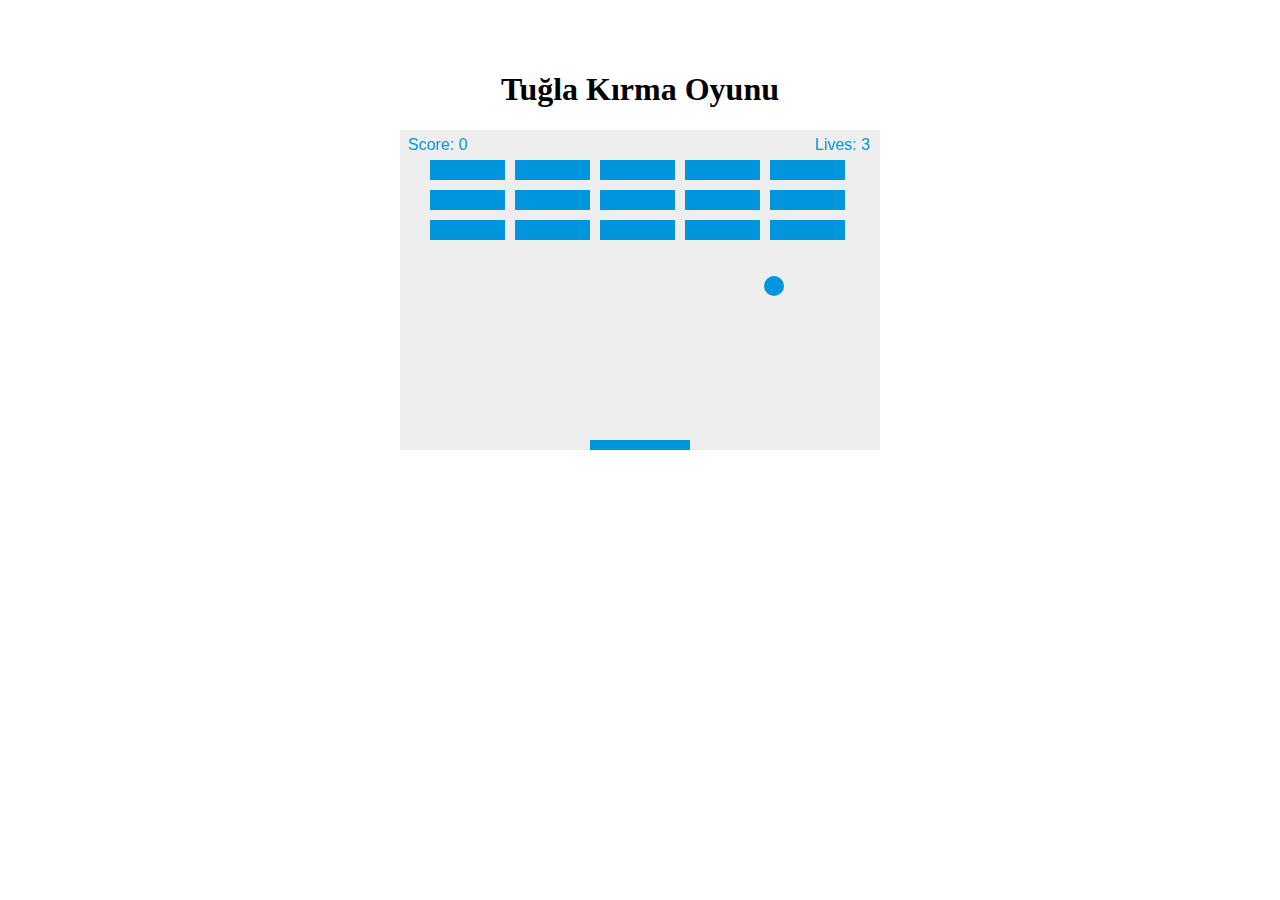
<file: Breaking Brick Game App/index.html>
<!DOCTYPE html>
<html lang="en">
<head>
    <meta charset="UTF-8">
    <meta http-equiv="X-UA-Compatible" content="IE=edge">
    <meta name="viewport" content="width=device-width, initial-scale=1.0">
    <title>Document</title>
    <style>
        body{
            margin: 0;
            margin-top: 50px;
            padding: 0;
            display: flex;
            flex-direction: column;
            align-items: center;
            justify-content: center;
        }

        canvas{
            background: #eee;
        }
    </style>
</head>
<body>
    <h1>Tuğla Kırma Oyunu</h1>
    <canvas id="game" width="480" height="320"></canvas>

    <script src="./game.js"></script>
</body>
</html>
</file>
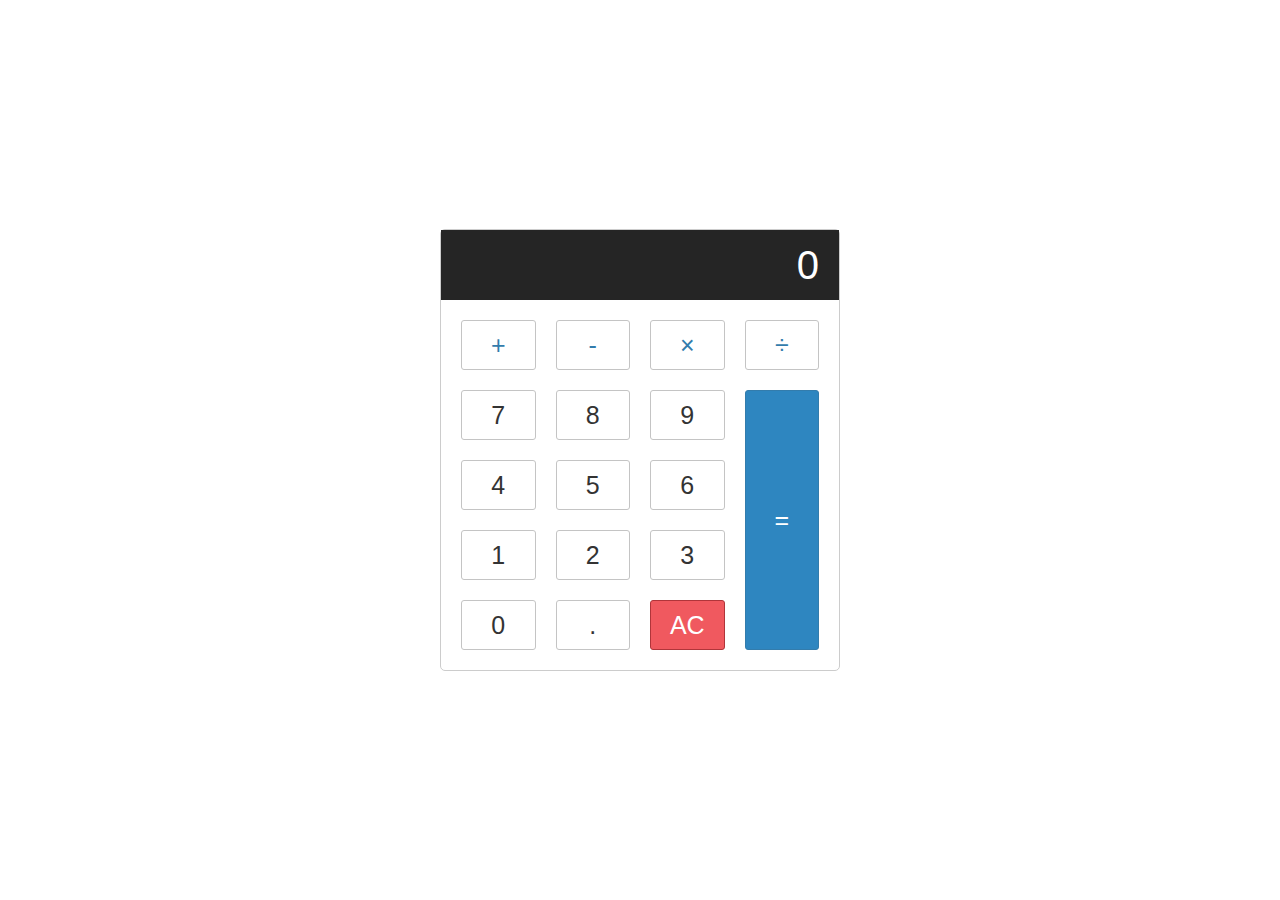
<file: Calculator App/index.html>
<!DOCTYPE html>
<html lang="en">
<head>
    <meta charset="UTF-8">
    <meta http-equiv="X-UA-Compatible" content="IE=edge">
    <meta name="viewport" content="width=device-width, initial-scale=1.0">
    <link rel="stylesheet" href="style.css">
    <title>Hesap Makinesi</title>
</head>
<body>
    

    <div class="calculator">
        <input type="text" class="calculator-input" value="0" disabled>

        <div class="calculator-keys">
            <button type="button" class="operator" value="+">+</button>
            <button type="button" class="operator" value="-">-</button>
            <button type="button" class="operator" value="*">&times;</button>
            <button type="button" class="operator" value="/">&divide;</button>

            <button type="button" value="7">7</button>
            <button type="button" value="8">8</button>
            <button type="button" value="9">9</button>

            <button type="button" value="4">4</button>
            <button type="button" value="5">5</button>
            <button type="button" value="6">6</button>

            <button type="button" value="1">1</button>
            <button type="button" value="2">2</button>
            <button type="button" value="3">3</button>

            <button type="button" value="0">0</button>
            <button type="button" class="decimal" value=".">.</button>
            <button type="button" class="clear" value="clear">AC</button>

            <button type="button" class="equal-sign operator" value="=">=</button>

        </div>
    </div>


    <script src="script.js"></script>
</body>
</html>
</file>
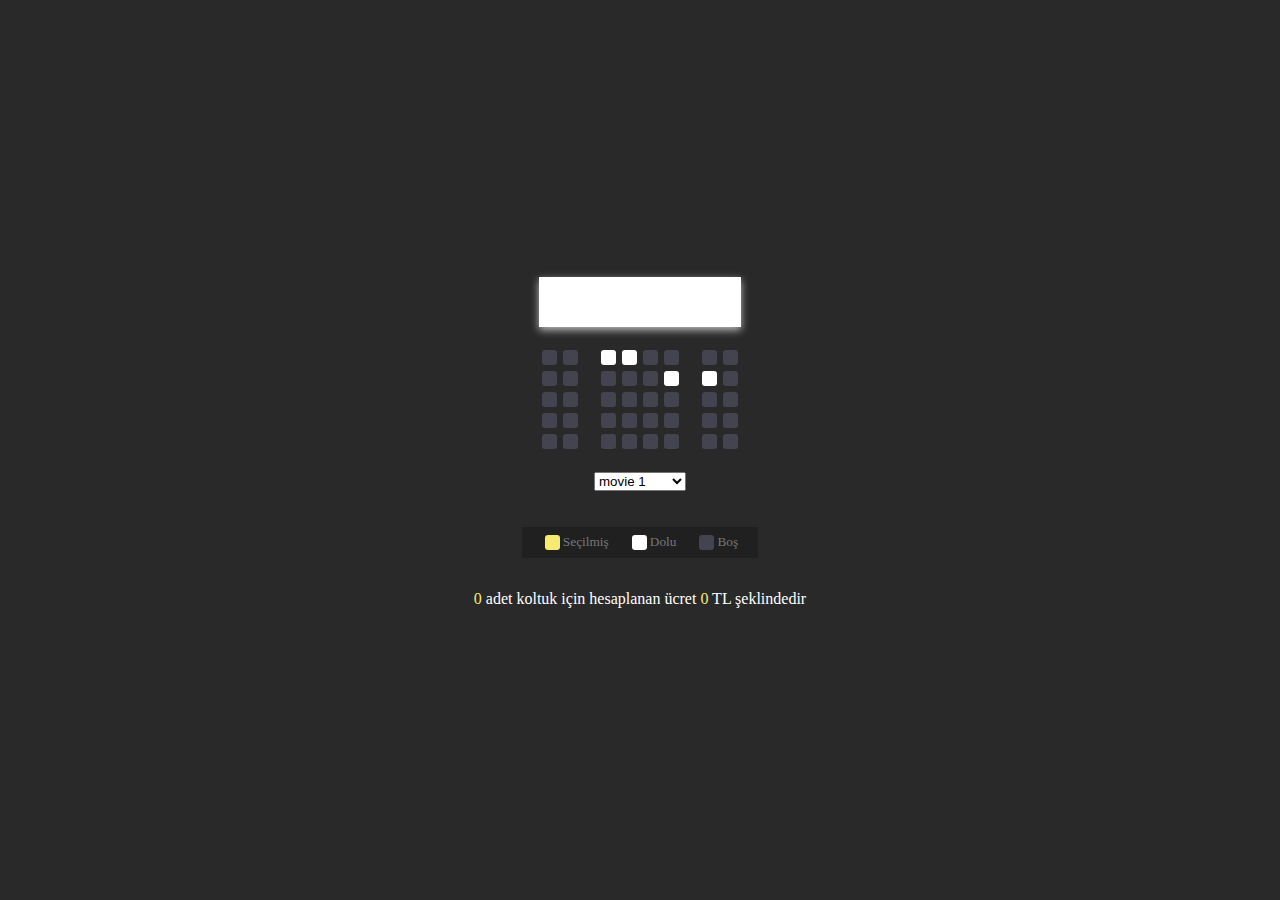
<file: Cinema Ticket Reservation App/index.html>
<!DOCTYPE html>
<html lang="en">
<head>
    <meta charset="UTF-8">
    <meta http-equiv="X-UA-Compatible" content="IE=edge">
    <meta name="viewport" content="width=device-width, initial-scale=1.0">
    <link rel="stylesheet" href="style.css">
    <title>Cinema Ticket Reservation App</title>
</head>
<body>
    
<div class="container">
    <div class="screen"></div>
    <div class="row">
        <div class="seat"></div>
        <div class="seat"></div>
        <div class="seat reserved"></div>
        <div class="seat reserved"></div>
        <div class="seat"></div>
        <div class="seat"></div>
        <div class="seat"></div>
        <div class="seat"></div>
    </div>
    <div class="row">
        <div class="seat"></div>
        <div class="seat"></div>
        <div class="seat"></div>
        <div class="seat"></div>
        <div class="seat"></div>
        <div class="seat reserved"></div>
        <div class="seat reserved"></div>
        <div class="seat"></div>
    </div>
    <div class="row">
        <div class="seat"></div>
        <div class="seat"></div>
        <div class="seat"></div>
        <div class="seat"></div>
        <div class="seat"></div>
        <div class="seat"></div>
        <div class="seat"></div>
        <div class="seat"></div>
    </div>
    <div class="row">
        <div class="seat"></div>
        <div class="seat"></div>
        <div class="seat"></div>
        <div class="seat"></div>
        <div class="seat"></div>
        <div class="seat"></div>
        <div class="seat"></div>
        <div class="seat"></div>
    </div>
    <div class="row">
        <div class="seat"></div>
        <div class="seat"></div>
        <div class="seat"></div>
        <div class="seat"></div>
        <div class="seat"></div>
        <div class="seat"></div>
        <div class="seat"></div>
        <div class="seat"></div>
    </div>
</div>


<div class="movie-list">
    <select id="movie">
        <option disabled>Film seçiniz</option>
        <option value="20">movie 1</option>
        <option value="30">movie 2</option>
        <option value="25">movie 3</option>
    </select>
</div>

<ul class="info">
    <li>
        <div class="seat selected"></div>
        <small>Seçilmiş</small>
    </li>
    <li>
        <div class="seat reserved"></div>
        <small>Dolu</small>
    </li>
    <li>
        <div class="seat"></div>
        <small>Boş</small>
    </li>
</ul>

<p class="text">
    <span id="count">0</span>
     adet koltuk için hesaplanan ücret 
     <span id="amount">0</span> TL şeklindedir
</p>


    <script src="script.js"></script>
</body>
</html>
</file>
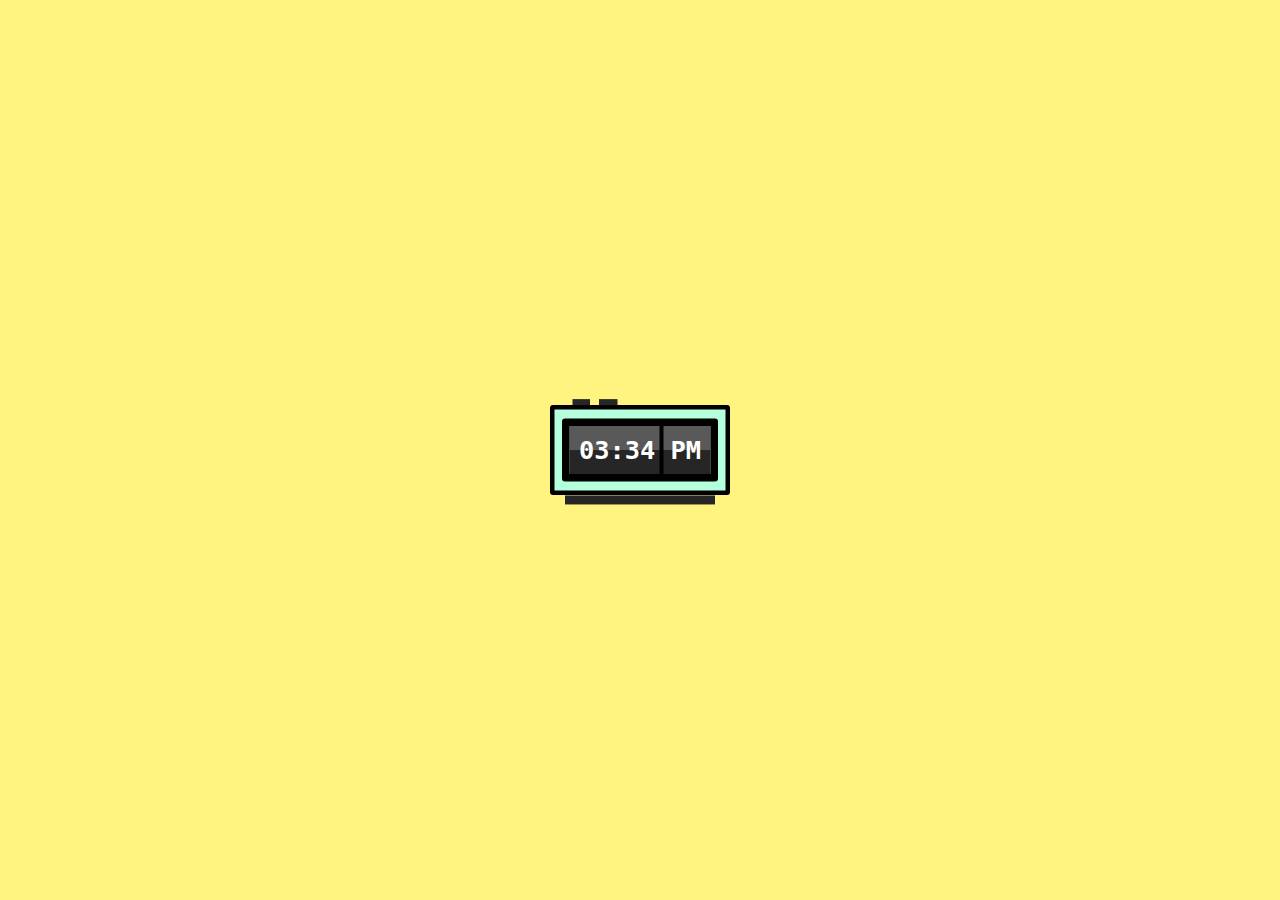
<file: Digital Clock App/index.html>
<!DOCTYPE html>
<html lang="tr">
<head>
    <meta charset="UTF-8">
    <meta http-equiv="X-UA-Compatible" content="IE=edge">
    <meta name="viewport" content="width=device-width, initial-scale=1.0">
    <title>JavaScript Digital Clock</title>
    <link rel="stylesheet" href="style.css">
</head>
<body>
<div class="clock">
    <p id="time"></p>
  
</div>
<script src="script.js"></script>
</body>
</html>
</file>
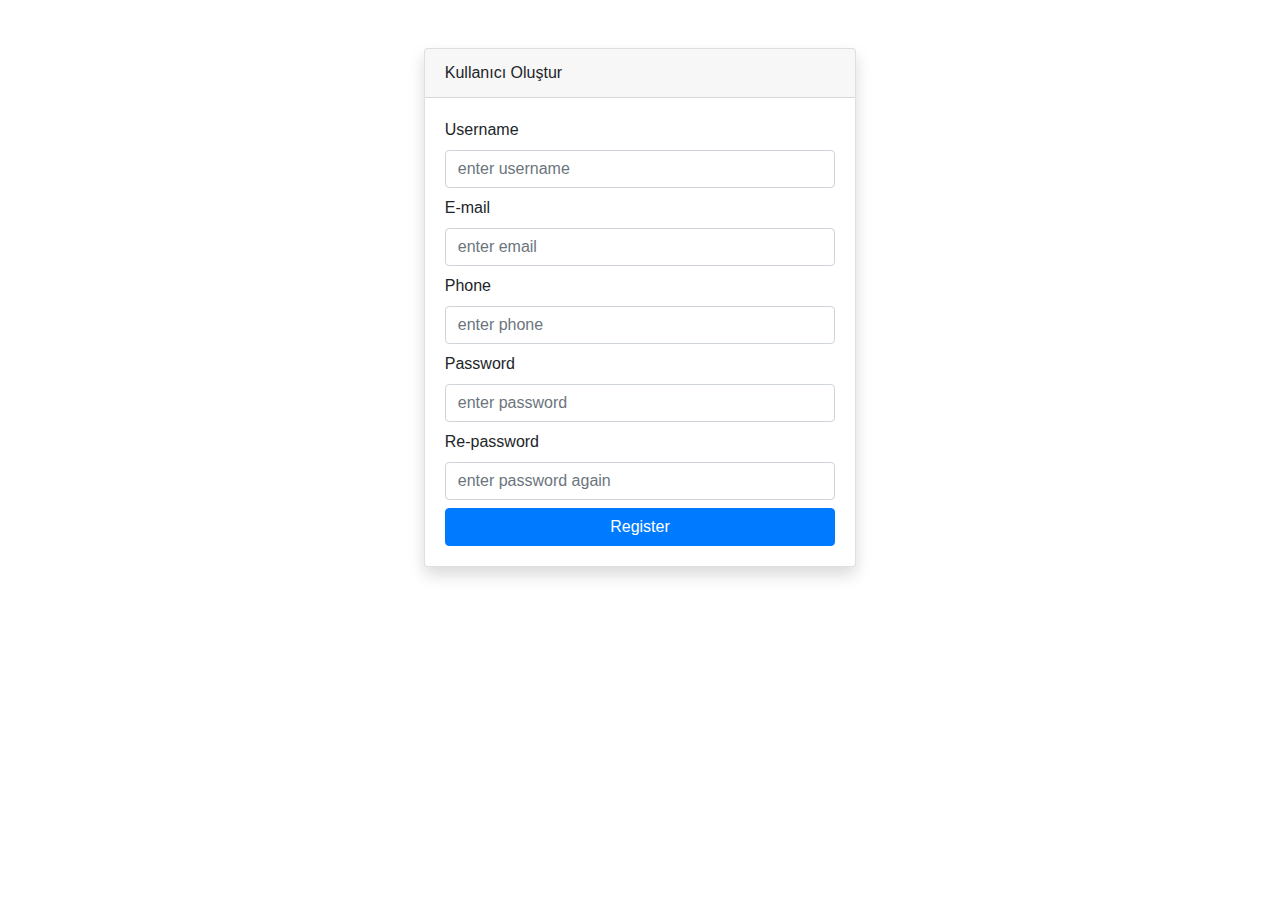
<file: Form Validator App/index.html>
<!DOCTYPE html>
<html lang="en">
<head>
    <meta charset="UTF-8">
    <meta http-equiv="X-UA-Compatible" content="IE=edge">
    <meta name="viewport" content="width=device-width, initial-scale=1.0">
    <link rel="stylesheet" href="https://cdn.jsdelivr.net/npm/bootstrap@4.5.3/dist/css/bootstrap.min.css">
    <title>Form Validator</title>
</head>
<body>
    
    <div class="container my-5 d-flex justify-content-center">
        <div class="col-sm-5">
            <div class="card shadow bg-white rounded">
                <div class="card-header">Kullanıcı Oluştur</div>
                <div class="card-body">
                    <form id="form" novalidate>
                    <div class="Form-group">
                        <label for="username">
                            Username
                        </label>
                        <input type="text" class="form-control" id="username" placeholder="enter username">
                  <div></div>
                    </div>
                    <div class="Form-group my-2">
                        <label for="email">
                            E-mail
                        </label>
                        <input type="email" class="form-control" id="email" placeholder="enter email">
                  <div></div>
                    </div>
                    <div class="Form-group my-2">
                        <label for="phone">
                            Phone
                        </label>
                        <input type="number" class="form-control" id="phone" placeholder="enter phone">
                  <div></div>
                    </div>
                    <div class="Form-group my-2">
                        <label for="password">
                            Password
                        </label>
                        <input type="password" class="form-control" id="password" placeholder="enter password">
                  <div></div>
                    </div>
                    <div class="Form-group my-2">
                        <label for="re-password">
                            Re-password
                        </label>
                        <input type="password" class="form-control" id="re-password" placeholder="enter password again">
                  <div></div>
                    </div>
                    <button type="submit" class="btn btn-primary btn-block">Register</button>
                </form>
                </div>
            </div>
        </div>
    </div>

    <script src="https://code.jquery.com/jquery-3.5.1.slim.min.js"></script>
    <script src="https://cdn.jsdelivr.net/npm/popper.js@1.16.1/dist/umd/popper.min.js"></script>
    <script src="https://cdn.jsdelivr.net/npm/bootstrap@4.5.3/dist/js/bootstrap.min.js"></script>
<script src="script.js"></script>

</body>
</html>
</file>
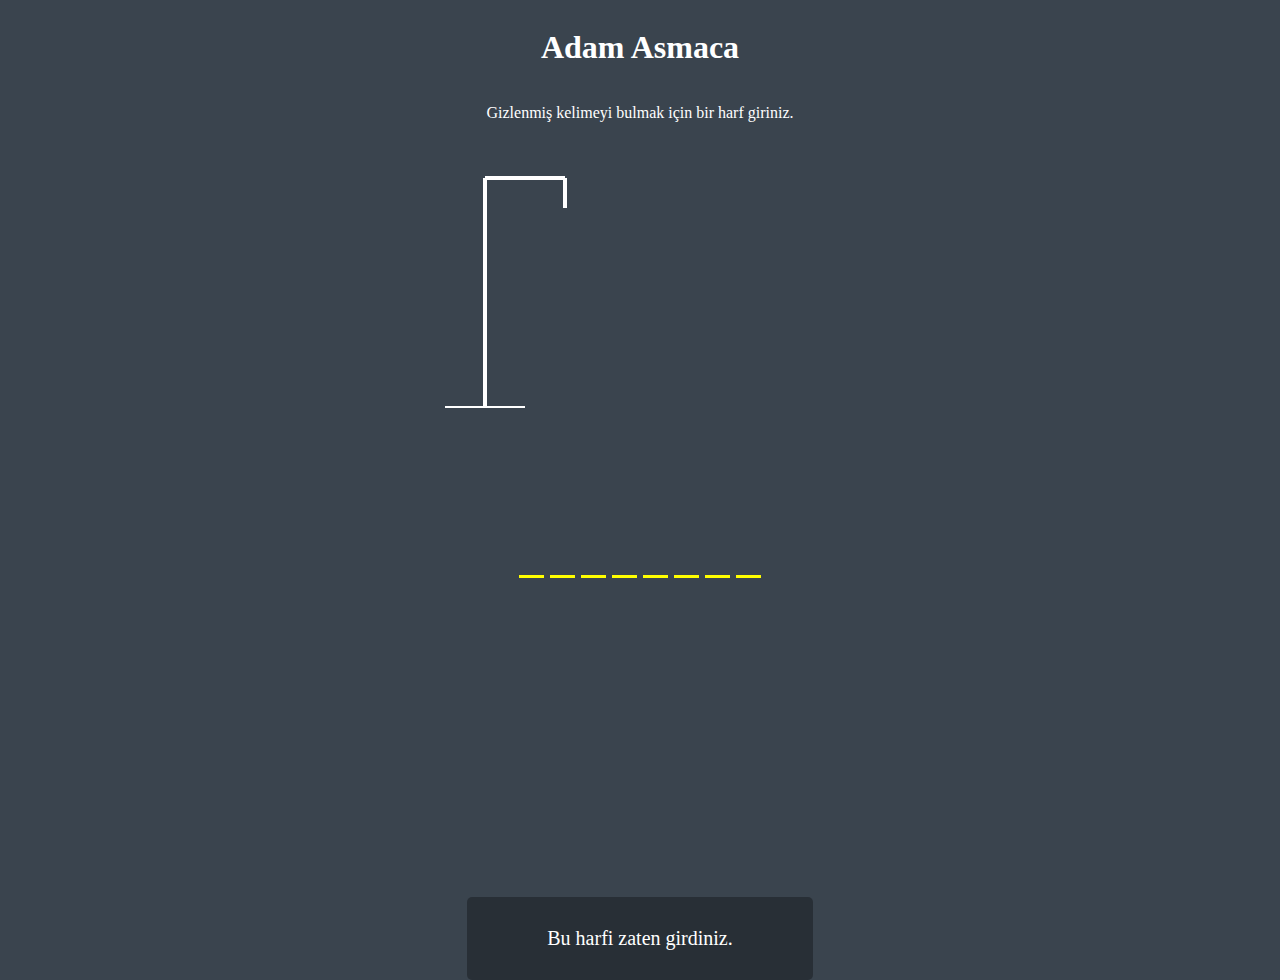
<file: Hangman Game App/index.html>
<!DOCTYPE html>
<html lang="en">
<head>
    <meta charset="UTF-8">
    <meta http-equiv="X-UA-Compatible" content="IE=edge">
    <meta name="viewport" content="width=device-width, initial-scale=1.0">
    <link rel="stylesheet" href="style.css">
    <title>Adam Asmaca</title>
</head>
<body>
    <h1>Adam Asmaca</h1>
    <p>Gizlenmiş kelimeyi bulmak için bir harf giriniz.</p>

    <div class="container">
        <svg height="250" width="250" class="grafik">
            <!-- sehpa -->
            <line x1="50" y1="20" x2="130" y2="20"/>
            <line x1="130" y1="20" x2="130" y2="50"/>
            <line x1="50" y1="20" x2="50" y2="250"/>
            <line x1="10" y1="250" x2="90" y2="250"/>

            <!-- kafa -->
            <circle cx="130" cy="70" r="20" class="item"/>

            <!-- gövde -->
            <line x1="130" y1="90" x2="130" y2="170" class="item"/>

            <!-- kollar -->
            <line x1="130" y1="120" x2="100" y2="100"  class="item"/>
            <line x1="130" y1="120" x2="160" y2="100" class="item"/>

            <!-- bacaklar -->
            <line x1="130" y1="170" x2="100" y2="190" class="item"/>
            <line x1="130" y1="170" x2="160" y2="190" class="item"/>
        </svg>

        <div id="wrong-letters">
           
        </div>

        <div id="word">
           
        </div>
    </div>

    <div id="popup-container">
        <div class="popup">
            <h2 id="success-message">Kazandınız.</h2>
            <button id="play-again">Tekrar Oyna</button>
        </div>
    </div>

    <div id="message" class="">
        <p>Bu harfi zaten girdiniz.</p>
    </div>

    <script src="script.js"></script>
</body>
</html>
</file>
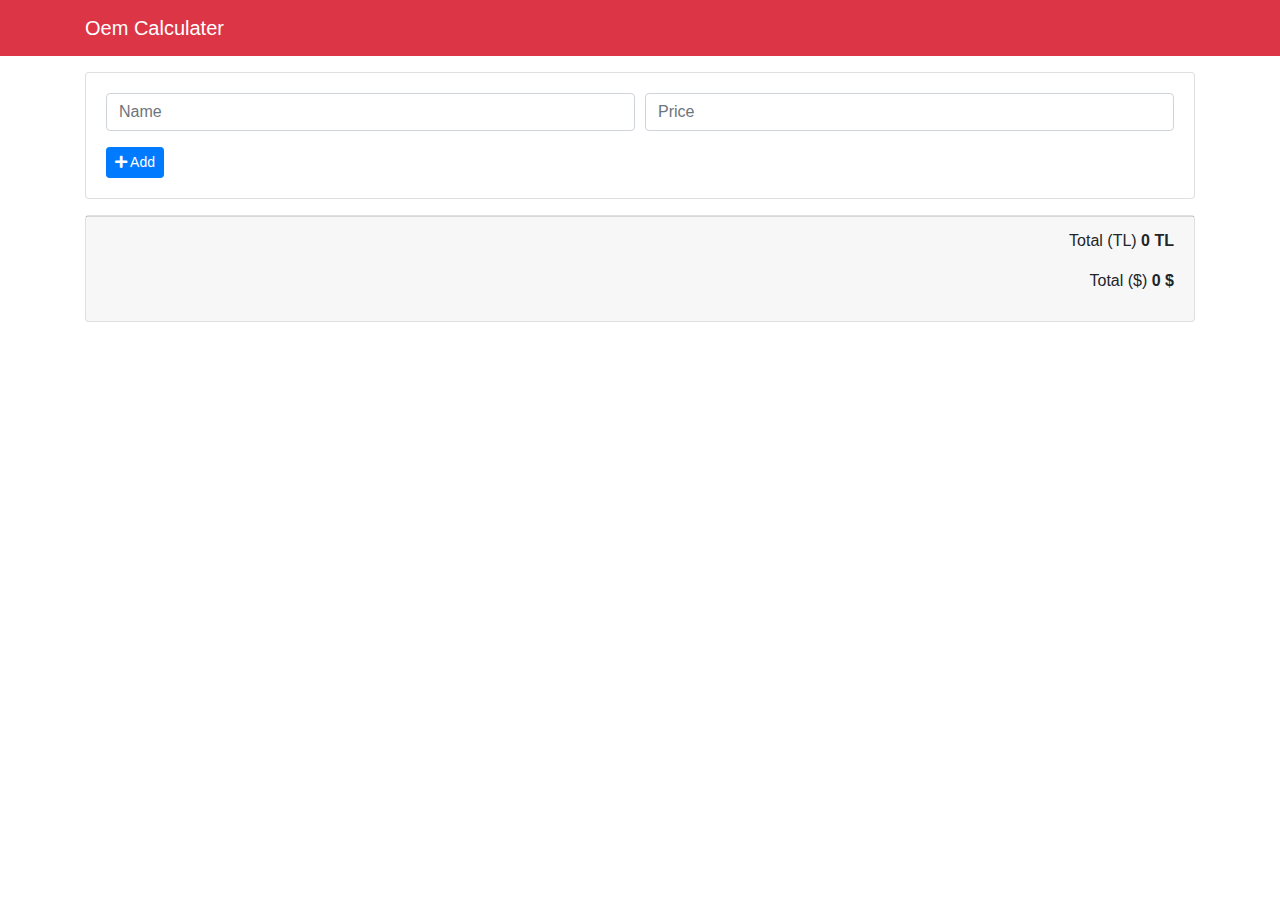
<file: Oem Calculator App/index.html>
<!doctype html>
<html lang="en">

<head>
    <!-- Required meta tags -->
    <meta charset="utf-8">
    <meta name="viewport" content="width=device-width, initial-scale=1, shrink-to-fit=no">

    <link rel="stylesheet" href="https://use.fontawesome.com/releases/v5.5.0/css/all.css">

    <!-- Bootstrap CSS -->
    <link rel="stylesheet" href="https://stackpath.bootstrapcdn.com/bootstrap/4.1.3/css/bootstrap.min.css">

    <title>Oem Calculater</title>
</head>

<body>

    <nav class="navbar navbar-dark bg-danger">
        <div class="container">
            <a href="#" class="navbar-brand">
                Oem Calculater
            </a>
        </div>
    </nav>

    <div class="container mt-3">

        <div class="card">
            <div class="card-body">
                <form>
                    <div class="form-row">
                        <div class="form-group col-md-6">
                            <input type="text" class="form-control" id="productName" placeholder="Name">
                        </div>
                        <div class="form-group col-md-6">
                            <input type="text" class="form-control" id="productPrice" placeholder="Price">
                        </div>
                    </div>

                    <button type="submit" class="btn btn-primary btn-sm addBtn">
                        <i class="fas fa-plus"></i>
                        Add
                    </button>
                    <button type="submit" class="btn btn-warning btn-sm updateBtn">
                        <i class="far fa-edit"></i>
                        Save Changes
                    </button>
                    <button type="submit" class="btn btn-danger btn-sm deleteBtn">
                        <i class="fas fa-times"></i>
                        Delete
                    </button>
                    <button type="submit" class="btn btn-secondary btn-sm cancelBtn">
                        <i class="fas fa-arrow-circle-left"></i>
                        Cancel
                    </button>
                </form>
            </div>
        </div>

        <div id="productCard" class="card mt-3">
            <table class="table">
                <tbody id="item-list">
                </tbody>
            </table>
        </div>

        <div class="card mt-3">
            <div class="card-footer text-right">
                <p>Total (TL) <strong><span id="total-tl">1200</span> TL</strong></p>
                <p>Total ($) <strong><span id="total-dolar">300</span> $</strong></p>
            </div>
        </div>

    </div>

    <script src="https://code.jquery.com/jquery-3.3.1.min.js"></script>
    <script src="https://cdnjs.cloudflare.com/ajax/libs/popper.js/1.14.3/umd/popper.min.js"></script>
    <script src="https://stackpath.bootstrapcdn.com/bootstrap/4.1.3/js/bootstrap.min.js"></script>
    <script src="app.js"></script>  
</body>

</html>
</file>
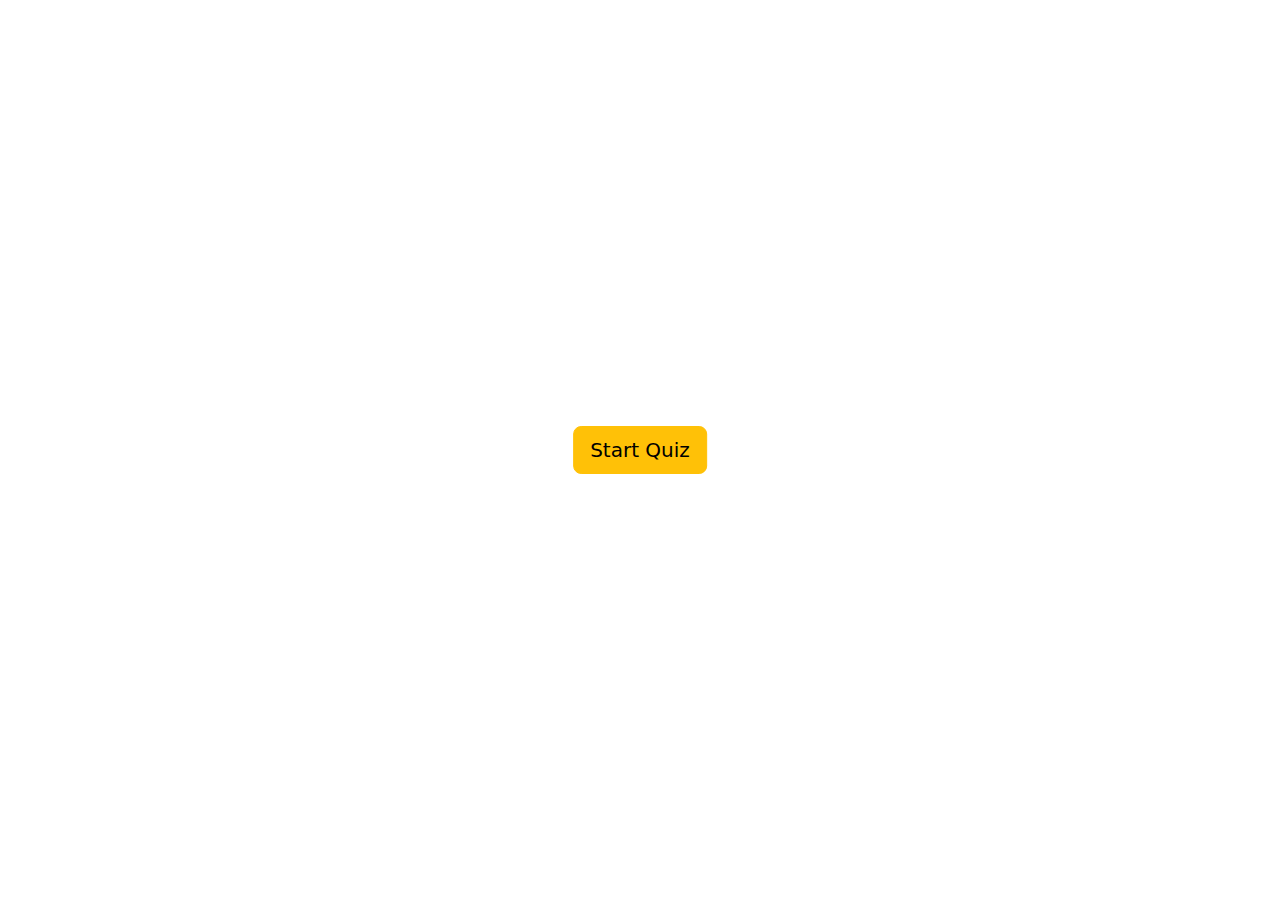
<file: Quiz App/index.html>
<!DOCTYPE html>
<html lang="tr">
<head>
    <meta charset="UTF-8">
    <meta http-equiv="X-UA-Compatible" content="IE=edge">
    <meta name="viewport" content="width=device-width, initial-scale=1.0">
    <link href="https://cdn.jsdelivr.net/npm/bootstrap@5.1.3/dist/css/bootstrap.min.css" rel="stylesheet">
    <link rel="stylesheet" href="https://cdnjs.cloudflare.com/ajax/libs/font-awesome/6.1.1/css/all.min.css" />
    <link rel="stylesheet" href="style.css">
    <title>Document</title>
</head>
<body>

    <div class="btn_start">
        <button class="btn btn-warning btn-lg">Start Quiz</button>
    </div>

    <div class="card quiz_box">
        <header class="card-header">
            <div class="title">Quiz App</div>
            <div class="timer">
                <div class="time_text">Kalan Süre</div>
                <div class="time_second">10</div>
            </div>
            <div class="time_line"></div>
        </header>
        <section class="card-body">
            <div class="question_text">
                <!-- <span>Hangisi javascript paket yönetim uygulasıdır?</span> -->
            </div>
            <div class="option_list">
                <!-- <div class="option">
                    <span>a: Node.js</span>
                    <div class="icon"><i class="fas fa-check"></i></div>
                </div>
                <div class="option">
                    <span>b: Typescript</span>
                    <div class="icon"><i class="fas fa-times"></i></div>
                </div>
                <div class="option correct">
                    <span>c: Npm</span>
                    <div class="icon"><i class="fas fa-times"></i></div>
                </div>
                <div class="option incorrect">
                    <span>d: Nuget</span>
                    <div class="icon"><i class="fas fa-times"></i></div>
                </div> -->
            </div>
        </section>
        <footer class="card-footer">
            <div class="question_index">            
            </div>
            <button class="next_btn btn btn-primary btn-sm">Sonraki Soru</button>
        </footer>
    </div>

    <div class="card score_box">
        <div class="icon"><i class="fas fa-crown"></i></div>
        <div class="score_text"></div>
        <div class="buttons">
            <button class="btn btn-primary btn_replay">Tekrar Başlat</button>
            <button class="btn btn-primary btn_quit">Testi Bitir</button>
        </div>
    </div>
    

    <script src="soru.js"></script>
    <script src="quiz.js"></script>
    <script src="ui.js"></script>
    <script src="script.js"></script>
</body>
</html>
</file>
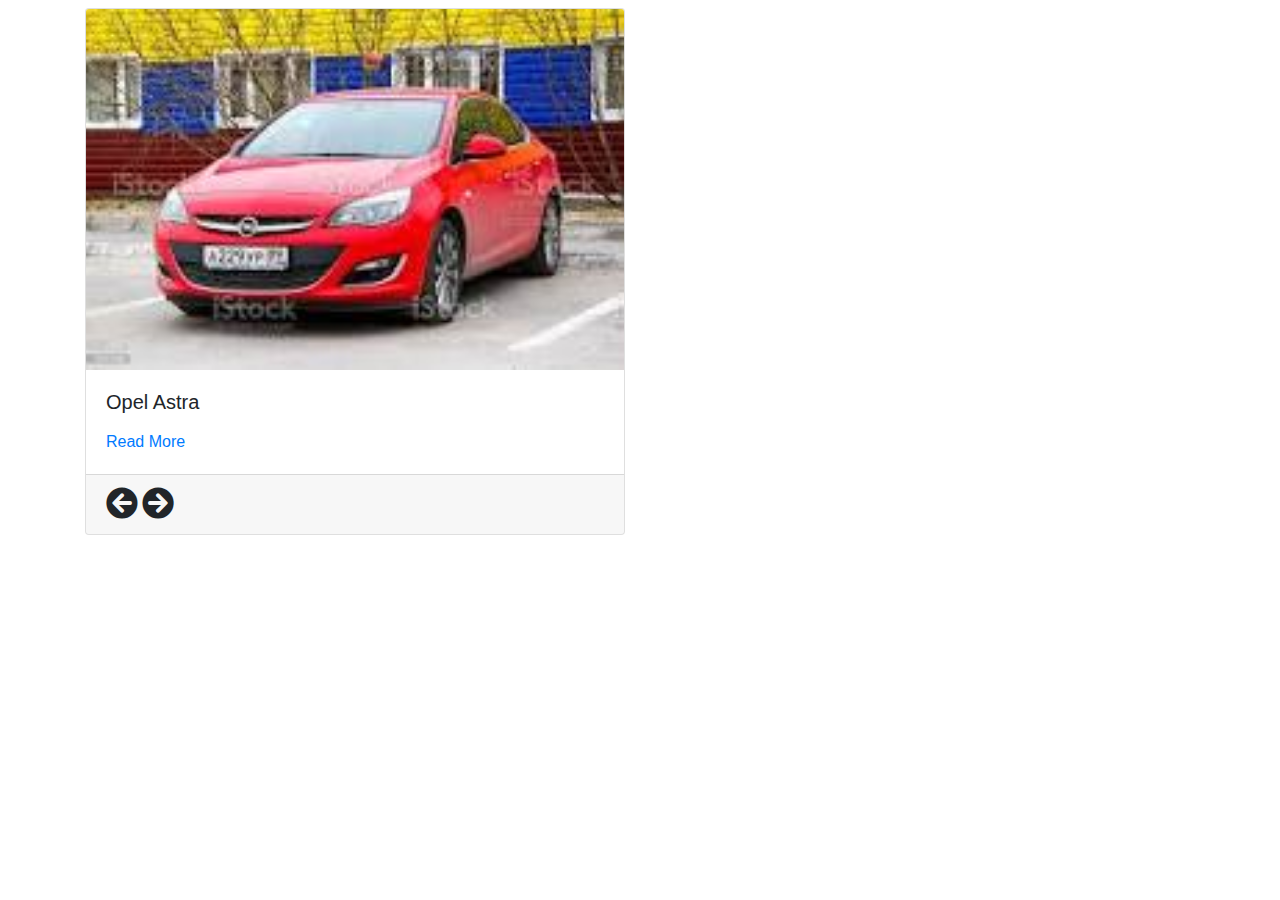
<file: Slider App/index.html>
<!doctype html>
<html lang="en">
  <head>
  
    <meta charset="utf-8">
    <meta name="viewport" content="width=device-width, initial-scale=1, shrink-to-fit=no">

  
    <link rel="stylesheet" href="https://cdn.jsdelivr.net/npm/bootstrap@4.1.3/dist/css/bootstrap.min.css">
    <link rel="stylesheet" href="https://use.fontawesome.com/releases/v5.2.0/css/all.css">

<style>
    .fas{
        cursor: pointer;
    }
</style>

    <title>Slider App</title>
  </head>
  <body>
 
    <div class="container mt-2">
        <div class="row">
            <div class="col-md-6">
                <div class="card">
                    <img class="card-img-top" src="astra.jpg" alt="">
                    <div class="card-body">
                            <h5 class="card-title">Opel Astra</h5>
                            <p class="card-text"></p>
                            <a class="card-link" href="#">Read More</a>
                    </div>
                    <div class="card-footer">
                        <i class="fas fa-arrow-circle-left fa-2x arrow"></i>
                        <i class="fas fa-arrow-circle-right fa-2x arrow"></i>
                    </div>
                </div>
            </div>
        </div>
    </div>

   
    <script src="https://code.jquery.com/jquery-3.3.1.slim.min.js" ></script>
    <script src="https://cdn.jsdelivr.net/npm/popper.js@1.14.3/dist/umd/popper.min.js"></script>
    <script src="https://cdn.jsdelivr.net/npm/bootstrap@4.1.3/dist/js/bootstrap.min.js" ></script>
    <script src="script.js"></script>
</body>
</html>
</file>
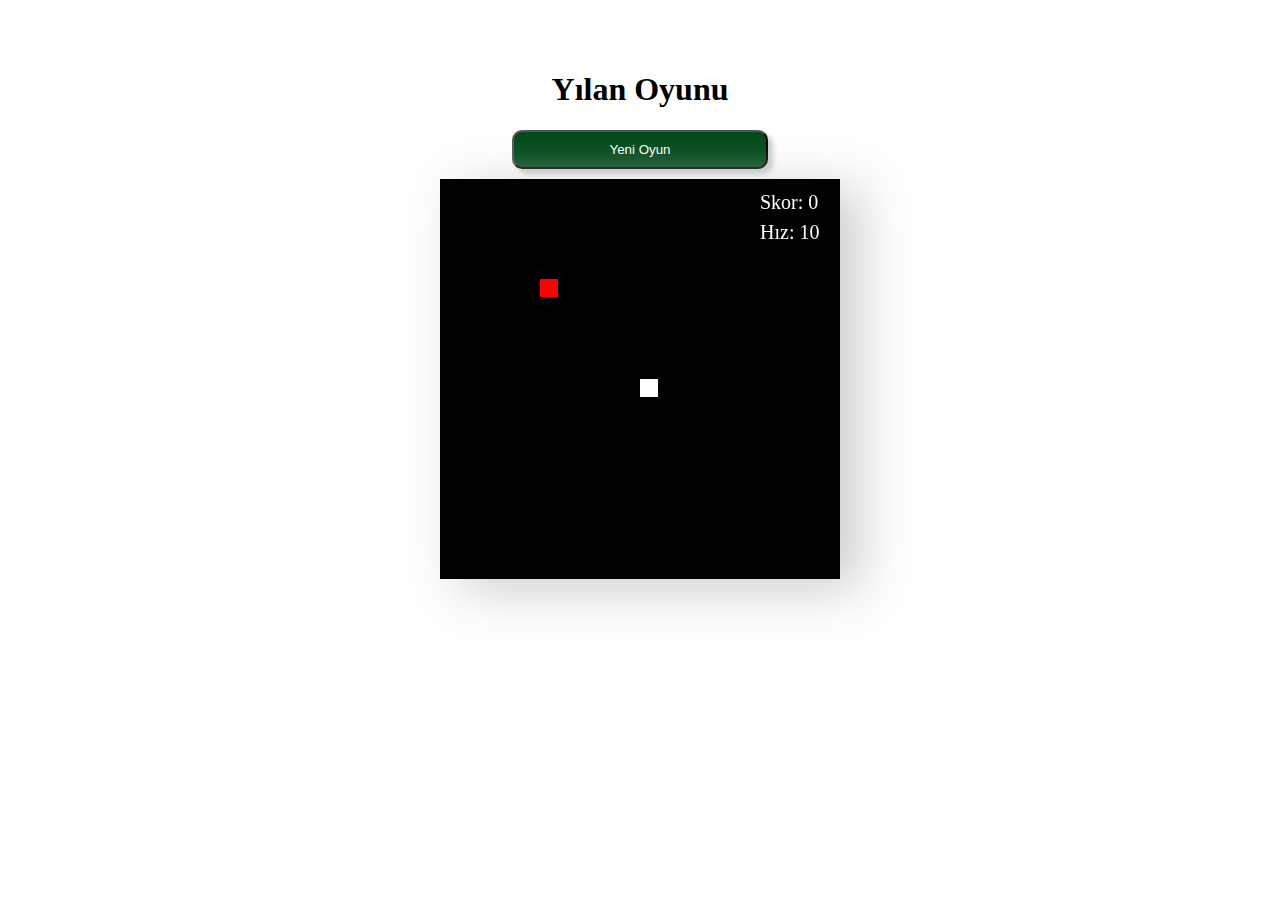
<file: Snake Game App/index.html>
<!DOCTYPE html>
<html lang="en">
<head>
    <meta charset="UTF-8">
    <meta http-equiv="X-UA-Compatible" content="IE=edge">
    <meta name="viewport" content="width=device-width, initial-scale=1.0">
    <title>Document</title>
    <style>
        body{
            margin: 0;
            padding: 0;
            margin-top: 50px;
            display: flex;
            flex-direction: column;
            align-items: center;
            justify-content: center;
        }

        button{
            margin-bottom: 10px;
            width: 20%;
            padding: 10px;
            background-color: rgb(1,73,25);
            color: white;
            border-radius: 10px;;
            box-shadow: 5px 5px 5px #ccc;
            cursor: pointer;
        }

        button:hover{
            background-color: cadetblue;
        }

        canvas{
            box-shadow: 20px 10px 50px #ccc;
        }
    </style>
</head>
<body>
    <h1>Yılan Oyunu</h1>
    <button onclick="yeniOyun()">Yeni Oyun</button>
    <canvas id="game" width="400" height="400"></canvas>

    <script src="./game.js"></script>
</body>
</html>
</file>
<file: Calculator App/style.css>
* {
    margin: 0;
    padding: 0;
    box-sizing: border-box;
}

html {
    font-size: 10px;
}

body {
    font-size: 1.2rem;
}

.calculator {
    border: 1px solid #ccc;
    border-radius: 5px;
    width: 400px;
    position: absolute;
    top: 50%;
    left: 50%;
    transform: translate(-50%,-50%);
}

.calculator-input {
    width: 100%;
    font-size: 4rem;
    height: 70px;
    border: none;
    background-color: #252525;
    color: #fff;
    text-align: right;
    padding-left: 20px;
    padding-right: 20px;
}

button {
    height: 50px;
    background-color: #fff;
    border-radius: 3px;
    border: 1px solid #c4c4c4;
    background-color: transparent;
    font-size: 2.5rem;
    color: #333;
}

button:hover {
    background-color: #eaeaea;
}

.operator {
    color: #337cac;
}

.clear {
    background-color: #f0595f;
    border-color: #b0353a;
    color: #fff;
}

.clear:hover {
    background-color: #f17377;
}

.equal-sign {
    background-color: #2e86c0;
    border-color: #337cac;
    color: #fff;
    height: 100%;
    grid-area: 2/4/6/5;
}

.equal-sign:hover {
    background-color: #4e9ed4;
}

.calculator-keys {
    display: grid;
    grid-template-columns: repeat(4, 1fr);
    grid-gap: 20px;
    padding: 20px
}
</file>
<file: Cinema Ticket Reservation App/style.css>
body{
    background-color: #292929;
    display: flex;
    flex-direction: column;
    align-items: center;
    justify-content: center;
    height: 100vh;
    margin: 0;
    color: #fff;
}

.seat{
    background-color: #444451;
    width : 15px;
    height: 15px;
    margin: 3px;
    border-radius: 3px;
}

.seat:not(.reserved):hover{
    cursor: pointer;
    transform: scale(1.3);
}

.seat.selected{
background-color: #f6eb6f;
}

.seat.reserved{
background-color: #fff;
}

.seat:nth-of-type(2){
margin-right: 20px;
}
.seat:nth-last-of-type(3){
margin-right: 20px;
}
.row {
   display: flex;
}

.screen{
    background-color:#fff;
    height:50px;
    width:100%;
    margin-bottom:20px;
    box-shadow: 0 3px 8px rgba(255,255,255,0.7);
}

.movie-list{
    margin: 20px 0;
}

.info {
    background-color: rgba(0,0,0,0.2);
    padding: 5px 10px;
    color: #777;
    display:flex;
}
.info li {
    display:flex;
    align-items:center;
    justify-content:center;
    margin: 0 10px;
}

.text span {
    color: #f6eb6f;
}
</file>
<file: Digital Clock App/style.css>
*,
*::before,
*::after {
    content: "";
    margin: 0;
    box-sizing: border-box;
}

body{
    height: 100vh;
    flex-direction: column;
    font-size: 1.3em;
    font-weight: bold;
    font-family: monospace;
    color: white;
    background-color: #fff480;
    display: flex;
    justify-content: center;
    align-items: center;
}

.clock{
    height: 60px;
    width: 120px;
    border: 3px solid black;
    border-radius: 2px;
    background-color: #b4ffdc;
    display: flex;
    justify-content: center;
    align-items: center;
    transform: scale(1.5);
}

.clock:hover {
    animation: alarm 0.1s infinite;
}

.clock::after{
    height: 4px;
    width: 30px;
    position:absolute;
    background-image: linear-gradient(
        to right,
        #262626 0 40%,
        transparent 0 60%,
        #262626 0 100%
    );
    transform: translateY(-31.914893617px) translateX(-30px);
}

p {
    display: flex;
    justify-content: center;
    align-items: center;
    width:104.4px;
    border: 5px solid black;
    border-radius: 2px;
    padding: 5%;
    background: linear-gradient(
        to right,
        transparent 0 64%,
        black 0 67%,
        transparent 0 100%
    ),
    linear-gradient(#595959 0 50%, #262626 0 100%);
}

p::before{
    content: "";
    position:absolute;
    height: 6.7px;
    width: 100px;
    background-color:#262626;
    transform:translateY(33.3px);
}
@keyframes alarm {
    35%{
        transform: scale(1.5) rotate(10deg);
    }
    65%{
        transform: scale(1.5) rotate(-10deg);
    }
}
</file>
<file: Hangman Game App/style.css>
* {
    box-sizing: border-box;
}

body {
    background-color: #3a444e;
    color: #fff;
    height: 80vh;
    display: flex;
    flex-direction: column;
    align-items: center;
    overflow: hidden;
}

.container {
    padding: 20px 20px;
    height: 450px;
    width: 450px;
    position: relative;
}

.grafik {
    fill: transparent;
    stroke: #fff;
    stroke-width: 4px;
}

.item {
    display: none;
}

#wrong-letters {
    position: absolute;
    top: 30px;
    right: 30px;
}

#popup-container {
    background-color: rgba(0, 0, 0, 0.3);
    position: fixed;
    top: 0;
    left: 0;
    right: 0;
    bottom: 0;
    /* display: flex; */
    display: none;
    align-items: center;
    justify-content: center;
}

.popup {
    background-color: green;
    padding: 20px;
    text-align: center;
    border-radius: 5px;
    box-shadow: 0 15px 10px 3px rgba(0, 0, 0, 0.1);
}

#word {
    display: flex;
    position: absolute;
    bottom: 10px;
    left: 50%;
    transform: translateX(-50%);
}

.letter {
    border-bottom: 3px solid yellow;
    font-size: 30px;
    margin: 0 3px;
    height: 40px;
    width: 25px;
    display: inline-flex;
    justify-content: center;
    align-items: center;
}

#message {
    background-color: rgba(0, 0, 0, 0.3);
    font-size: 20px;
    border-radius: 5px;
    padding: 10px 80px;
    position: absolute;
    bottom: -80px;
    transition: transform 0.4s ease-in-out;
}

#message.show {
    transform: translateY(-80px);
}
</file>
<file: Quiz App/style.css>
.btn_start,
.quiz_box,
.score_box {
    position: absolute;
    top: 50%;
    left: 50%;
    transform: translate(-50%,-50%);
}

.quiz_box.active {
    opacity: 1;
    pointer-events: auto;

    transform: translate(-50%, -50%) scale(1);
}

.quiz_box {
    width: 550px;

    transform: translate(-50%, -50%) scale(0.7);
    transition: all 0.3s ease;

    opacity: 0;
    pointer-events: none;
}

.quiz_box header .title {
    font-size: 20px;
    font-weight: 600;
}

.quiz_box .question_text {
    font-size: 20px;
    font-weight: 600;
}

.quiz_box .option_list {
    padding: 18px 0;
}

.quiz_box .option_list .option {
    border: 1px solid #151D3B;
    border-radius: 5px;
    padding: 8px 15px;
    font-size: 16px;
    margin-bottom: 10px;
    cursor: pointer;

    display: flex;
    align-items: center;
    justify-content: space-between;
}

.quiz_box .option_list .option:hover {
    color: #112B2C;
    background: #FFD33D;
}

.quiz_box .option_list .option.correct {
    color: #155724;
    background: #d4edda;
}

.quiz_box .option_list .option.incorrect {
    color: #721c24;
    background: #f8d7da;
}

.quiz_box .option_list .option.disabled {
    pointer-events: none;
}

.quiz_box .next_btn {
    opacity: 0;
    pointer-events: none;

    transform: scale(0.9);
    transition: all 0.3s ease;
}

.quiz_box .next_btn.show {
    opacity: 1;
    pointer-events: auto;
    transform: scale(1);
}

.quiz_box footer {
    display: flex;
    align-items: center;
    justify-content: space-between;
}

/* timer */
.quiz_box header {
    display: flex;
    align-items: center;
    justify-content: space-between;
    position: relative;
}

.quiz_box header .timer {
    display: flex;
    align-items: center;
    background: #143F68;
    color: #fff;
    padding: 5px;
    border-radius: 3px;
    font-size: 15px;
}

.quiz_box header .timer .time_text {
    font-size: 14px;
}

.quiz_box header .timer .time_second {
    background: #F0A500;
    border-radius: 3px;
    padding: 3px;
    margin-left: 3px;
    width: 25px;
    text-align: center;
}

.quiz_box header .time_line {
    position: absolute;
    bottom: 0;
    left: 0;
    height: 4px;
    /* width: 550px;  0 - 500 */
    background: #F0A500;
}

/* score box */
.score_box.active {
    opacity: 1;
    pointer-events: auto;

    transform: translate(-50%, -50%) scale(1);
}

.score_box {
    width: 550px;
    align-items: center;
    justify-content: center;
    padding: 30px;

    transform: translate(-50%, -50%) scale(0.7);
    transition: all 0.3s ease;

    opacity: 0;
    pointer-events: none;
}

.score_box .icon {
    font-size: 90px;
    color: #007bff;
    margin-bottom: 10px;
}

.score_box .score_text {
    font-size: 18px;
    font-weight: 500;
    margin-bottom: 10px;
}
</file>
